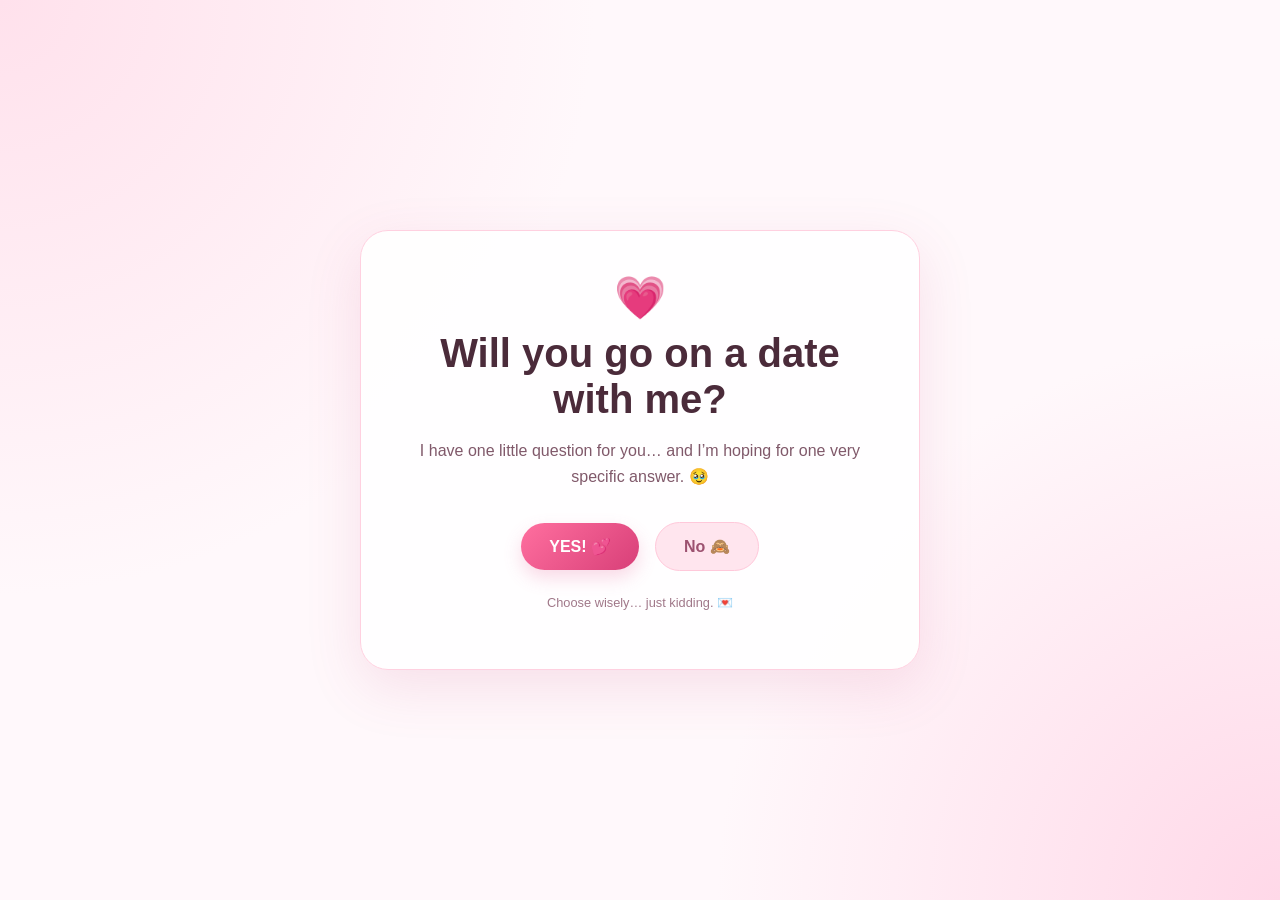
<file: index.html>
<!DOCTYPE html>
<html lang="en">
<head>
<meta charset="UTF-8">
<meta name="viewport" content="width=device-width, initial-scale=1.0">
<title>A Little Date?</title>
<style>
  :root { --pink:#ff6f9f; --deep:#d83f78; --cream:#fff8fb; --ink:#4b2b3a; }
  * { box-sizing:border-box; }
  body {
    margin:0; min-height:100vh; display:grid; place-items:center; padding:24px;
    font-family: "Trebuchet MS", Arial, sans-serif; color:var(--ink);
    background: radial-gradient(circle at top left,#ffe1ec 0,transparent 38%),
                radial-gradient(circle at bottom right,#ffd8e8 0,transparent 36%), var(--cream);
  }
  .card {
    width:min(100%, 560px); background:rgba(255,255,255,.92); border:1px solid #ffd0e0;
    border-radius:28px; padding:clamp(24px,5vw,42px); text-align:center;
    box-shadow:0 18px 55px rgba(190,65,116,.13); position:relative; overflow:hidden;
  }
  .heart { font-size:42px; margin-bottom:8px; animation: pulse 1.8s infinite; }
  @keyframes pulse { 50% { transform:scale(1.12); } }
  h1 { font-size:clamp(1.8rem,5vw,2.5rem); line-height:1.15; margin:8px 0 12px; }
  p { line-height:1.6; color:#80596a; }
  .buttons { display:flex; justify-content:center; align-items:center; gap:16px; flex-wrap:wrap; margin-top:28px; min-height:58px; }
  button {
    border:0; border-radius:999px; padding:14px 28px; font-weight:700; font-size:1rem;
    cursor:pointer; transition:transform .18s, box-shadow .18s; font-family:inherit;
  }
  button:focus-visible, input:focus-visible, textarea:focus-visible { outline:3px solid #f5a3c2; outline-offset:3px; }
  .yes { color:white; background:linear-gradient(135deg,var(--pink),var(--deep)); box-shadow:0 8px 18px #e75e913b; }
  .yes:hover { transform:translateY(-2px); box-shadow:0 12px 22px #e75e9145; }
  .no { color:#9d5270; background:#ffe5ee; border:1px solid #ffc8da; }
  .hidden { display:none !important; }
  .form-screen { text-align:left; }
  .form-screen .intro { text-align:center; }
  .form-screen h1 { text-align:center; }
  .form-screen .heart { text-align:center; }
  form { margin-top:24px; display:grid; gap:16px; }
  label { display:block; font-size:.93rem; font-weight:700; margin-bottom:7px; color:#704357; }
  input, textarea {
    width:100%; padding:13px 14px; border-radius:13px; border:1px solid #f0c3d3;
    background:#fffafd; color:var(--ink); font:inherit;
  }
  textarea { min-height:92px; resize:vertical; }
  .hint { font-size:.82rem; font-weight:400; color:#a07889; }
  .submit-row { text-align:center; margin-top:4px; }
  .submit-row button { width:100%; }
  .back { margin-top:12px; background:transparent; color:#a15d78; padding:10px 16px; }
  .success { text-align:center; }
  .summary { text-align:left; background:#fff4f8; border:1px solid #ffd5e3; border-radius:16px; padding:16px; margin:20px 0; }
  .summary p { margin:8px 0; overflow-wrap:anywhere; }
  .tiny { font-size:.8rem; color:#a07889; margin-top:18px; }
  @media (max-width:420px) { .card { padding:24px 18px; } .buttons { gap:10px; } }
</style>
</head>
<body>
<main class="card">
  <section id="question">
    <div class="heart" aria-hidden="true">💗</div>
    <h1>Will you go on a date with me?</h1>
    <p>I have one little question for you… and I’m hoping for one very specific answer. 🥹</p>
    <div class="buttons" id="buttonArea">
      <button class="yes" id="yesButton" type="button">YES! 💕</button>
      <button class="no" id="noButton" type="button">No 🙈</button>
    </div>
    <p class="tiny">Choose wisely… just kidding. 💌</p>
  </section>

  <section id="details" class="form-screen hidden">
    <div class="heart" aria-hidden="true">🌷</div>
    <h1>It's a date! 💖</h1>
    <p class="intro">Okay, let's plan our little date. Fill in the details below.</p>
    <form id="dateForm">
      <div>
        <label for="name">Name</label>
        <input id="name" name="name" type="text" placeholder="What should I call you?" required maxlength="80">
      </div>
      <div>
        <label for="location">Specific location</label>
        <input id="location" name="location" type="text" placeholder="Restaurant, café, park, etc." required maxlength="180">
      </div>
      <div>
        <label for="meeting">Meeting point <span class="hint">(optional)</span></label>
        <input id="meeting" name="meeting" type="text" placeholder="Where should we meet first?" maxlength="180">
      </div>
      <div>
        <label for="notes">Extra notes <span class="hint">(optional)</span></label>
        <textarea id="notes" name="notes" placeholder="Anything I should know? Food preferences, plans, or little details…" maxlength="1000"></textarea>
      </div>
      <div>
        <label for="date">Date</label>
        <input id="date" name="date" type="date" required>
      </div>
      <div>
        <label for="time">Time</label>
        <input id="time" name="time" type="time" required>
      </div>
      <div class="submit-row"><button class="yes" type="submit">Confirm our date 💌</button></div>
    </form>
    <div style="text-align:center"><button class="back" id="backButton" type="button">← Go back</button></div>
    <p class="tiny" style="text-align:center">Your answers stay in this page. Nothing is sent automatically.</p>
  </section>

  <section id="success" class="success hidden">
    <div class="heart" aria-hidden="true">💞</div>
    <h1>It's officially a date!</h1>
    <p>I'm already looking forward to it. Here's our plan:</p>
    <div id="summary" class="summary"></div>
    <button class="yes" id="editButton" type="button">Edit details ✨</button>
    <p class="tiny">This page doesn't send or save your details online. You can take a screenshot of this plan.</p>
  </section>
</main>
<script>
  const question = document.getElementById('question');
  const details = document.getElementById('details');
  const success = document.getElementById('success');
  const noButton = document.getElementById('noButton');
  const buttonArea = document.getElementById('buttonArea');
  const yesButton = document.getElementById('yesButton');
  const form = document.getElementById('dateForm');
  let dodgeCount = 0;

  function show(section) {
    [question, details, success].forEach(s => s.classList.add('hidden'));
    section.classList.remove('hidden');
  }
  yesButton.addEventListener('click', () => show(details));
  document.getElementById('backButton').addEventListener('click', () => show(question));
  document.getElementById('editButton').addEventListener('click', () => show(details));

  function dodge() {
    dodgeCount++;
    const maxX = Math.max(0, window.innerWidth - noButton.offsetWidth - 24);
    const maxY = Math.max(0, window.innerHeight - noButton.offsetHeight - 24);
    noButton.style.position = 'fixed';
    noButton.style.left = (12 + Math.random() * maxX) + 'px';
    noButton.style.top = (12 + Math.random() * maxY) + 'px';
    noButton.style.zIndex = '10';
    const messages = ['Hehe, try again 🙈', 'Oops, too slow! 💨', 'Are you sure? 🥺', 'Nope, catch me! 💗'];
    noButton.textContent = messages[(dodgeCount - 1) % messages.length];
  }
  noButton.addEventListener('pointerenter', dodge);
  noButton.addEventListener('pointerdown', (event) => { event.preventDefault(); dodge(); });
  noButton.addEventListener('click', (event) => { event.preventDefault(); dodge(); });

  // Set the earliest date to today, using the visitor's local date.
  const dateInput = document.getElementById('date');
  const now = new Date();
  const localToday = new Date(now.getTime() - now.getTimezoneOffset() * 60000).toISOString().slice(0, 10);
  dateInput.min = localToday;

  function escapeHtml(value) {
    return value.replace(/[&<>"']/g, ch => ({
      '&':'&amp;', '<':'&lt;', '>':'&gt;', '"':'&quot;', "'":'&#39;'
    }[ch]));
  }
  form.addEventListener('submit', (event) => {
    event.preventDefault();
    if (!form.reportValidity()) return;
    const data = new FormData(form);
    const name = data.get('name').trim();
    const location = data.get('location').trim();
    const meeting = data.get('meeting').trim();
    const notes = data.get('notes').trim();
    const date = data.get('date');
    const time = data.get('time');
    const prettyDate = new Date(date + 'T12:00:00').toLocaleDateString(undefined, {
      weekday:'long', year:'numeric', month:'long', day:'numeric'
    });
    const prettyTime = new Date('2000-01-01T' + time).toLocaleTimeString(undefined, {
      hour:'numeric', minute:'2-digit'
    });
    document.getElementById('summary').innerHTML =
      `<p><strong>Name:</strong> ${escapeHtml(name)}</p>` +
      `<p><strong>Location:</strong> ${escapeHtml(location)}</p>` +
      (meeting ? `<p><strong>Meeting point:</strong> ${escapeHtml(meeting)}</p>` : '') +
      `<p><strong>Date:</strong> ${escapeHtml(prettyDate)}</p>` +
      `<p><strong>Time:</strong> ${escapeHtml(prettyTime)}</p>` +
      (notes ? `<p><strong>Extra notes:</strong> ${escapeHtml(notes).replace(/\n/g, '<br>')}</p>` : '');
    show(success);
  });
</script>
</body>
</html>
</file>
